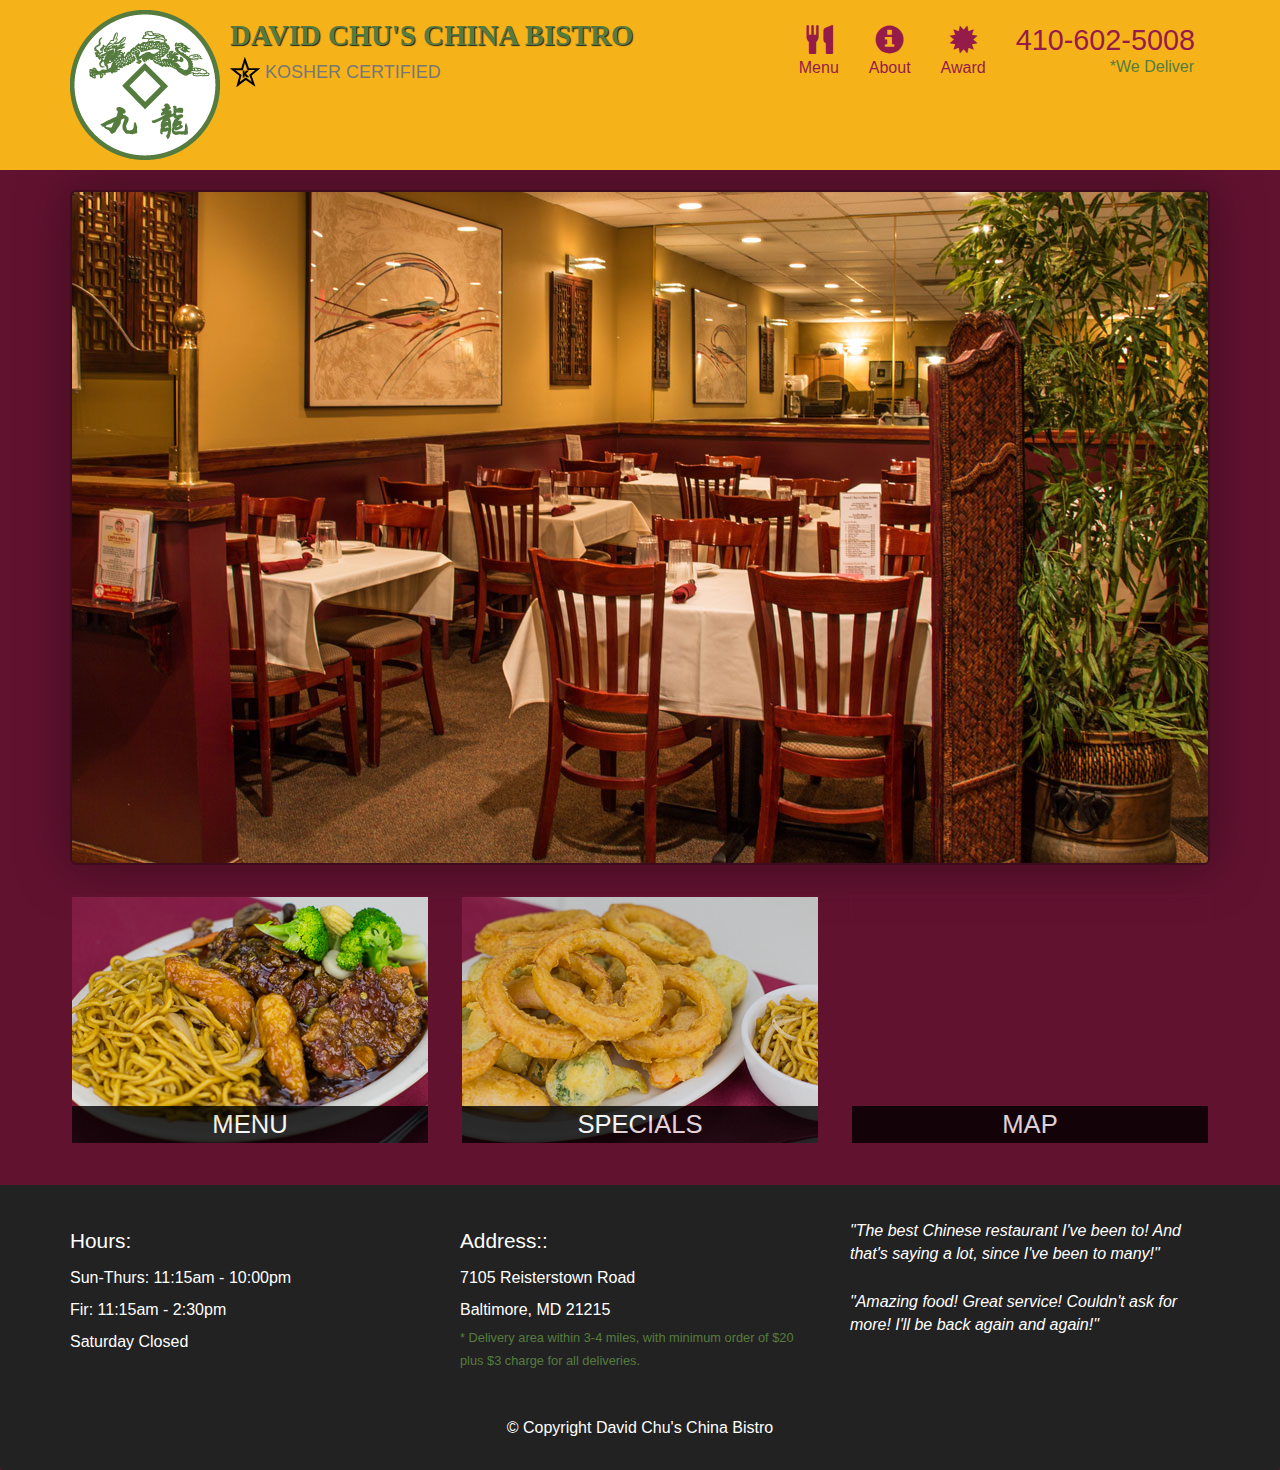
<file: index.html>
<!DOCTYPE html>
<html lang="en">

<head>
    <meta charset="UTF-8">
    <meta name="viewport" content="width=device-width, initial-scale=1.0">
    <title>David Chu's China Bistro</title>
    <link rel="stylesheet" href="css/bootstrap.min.css">
    <link rel="stylesheet" href="https://maxcdn.bootstrapcdn.com/bootstrap/3.4.0/css/bootstrap.min.css">
    <link rel="stylesheet" href="index.css">
</head>

<body>
    <header>
        <nav id="header-nav" class="navbar navbar-default">
            <div class="container">
                <div class="navbar-header">
                    <a href="index.html" class="pull-left visible-md visible-lg">
                        <div id="logo-img" alt="logo image"></div>
                    </a>

                    <div class="navbar-brand">
                        <a href="index.html">
                            <h1>David Chu's China Bistro</h1>
                        </a>
                        <p>
                            <img src="star-k-logo.png" alt="Kosher Certification">
                            <span>Kosher Certified</span>
                        </p>
                    </div>

                    <button type="button" class="navbar-toggle collapsed" data-toggle="collapse"
                        data-target="#collapsable-nav" aria-expanded="false">
                        <span class="sr-only">Toggle navigation</span>
                        <span class="icon-bar"></span>
                        <span class="icon-bar"></span>
                        <span class="icon-bar"></span>
                    </button>
                </div>

                <div id="collapsable-nav" class="collapse navbar-collapse">
                    <ul id="nav-list" class="nav navbar-nav navbar-right">
                        <li>
                            <a href="menu-categories.html">
                                <span class="glyphicon glyphicon-cutlery"></span> <br class="hidden-xs">Menu
                            </a>
                        </li>

                        <li>
                            <a href="#">
                                <span class="glyphicon glyphicon-info-sign"></span> <br class="hidden-xs">About
                            </a>
                        </li>

                        <li>
                            <a href="#">
                                <span class="glyphicon glyphicon-certificate"></span> <br class="hidden-xs">Award
                            </a>
                        </li>

                        <li id="phone" class="hidden-xs">
                            <a href="tel:410-602-5008">
                                <span>410-602-5008</span>
                            </a>
                            <div>*We Deliver</div>
                        </li>
                    </ul>
                </div>
            </div>
        </nav>
    </header>
    <div id="call-btn" class="visible-xs">
        <a class="btn" href="tel:410-602-5008">
            <span class="glyphicon glyphicon-earphone"></span>
            410-602-5008
        </a>
    </div>
    <div id="xs-deliver" class="text-center visible-xs">* We Deliver</div>

    <div id="main-content" class="container">
        <div class="jumbotron">
            <img src="images/jumbotron_768.jpg" alt="Picture of Resturant" class="img-responsive visible-xs">
        </div>

        <div id="home-tiles" class="row">
            <div class="col-md-4 col-sm-6 col-xs-12">
                <a href="menu-categories.html">
                    <div id="menu-tile"><span>Menu</span></div>
                </a>
            </div>

            <div class="col-md-4 col-sm-6 col-xs-12">
                <a href="single-category-tile.html">
                    <div id="special-tile"><span>Specials</span></div>
                </a>
            </div>

            <div class="col-md-4 col-sm-12 col-xs-12">
                <a href="https://goo.gl/maps/tZWhFAx5b8BLXVqx6" target="_blank">
                    <div id="map-tile">
                        <iframe
                            src="https://www.google.com/maps/embed?pb=!1m18!1m12!1m3!1d37685.36797235698!2d-76.73004323093416!3d39.37797027855334!2m3!1f0!2f0!3f0!3m2!1i1024!2i768!4f13.1!3m3!1m2!1s0x89c81a14e7817803%3A0xab20a0e99daa17ea!2sDavid%20Chu&#39;s%20China%20Bistro!5e0!3m2!1sen!2sin!4v1594484316420!5m2!1sen!2sin"
                            width="100%" height="250px" frameborder="0" style="border:0;" allowfullscreen=""
                            aria-hidden="false" tabindex="0"></iframe>
                        <span>Map</span>
                    </div>
                </a>
            </div>
        </div>
    </div>

    <footer class="panel-footer">
        <div class="container">
            <div class="row">
                <section id="hours" class="col-sm-4">
                    <span>Hours:</span><br>
                    Sun-Thurs: 11:15am - 10:00pm<br>
                    Fir: 11:15am - 2:30pm<br>
                    Saturday Closed
                    <hr class="visible-xs">
                </section>
                <section id="address" class="col-sm-4">
                    <span>Address::</span><br>
                    7105 Reisterstown Road<br>
                    Baltimore, MD 21215
                    <p>* Delivery area within 3-4 miles, with minimum order of $20 plus $3 charge for all deliveries.
                    </p>
                    <hr class="visible-xs">
                </section>
                <section id="testimonials" class="col-sm-4">
                    <p>"The best Chinese restaurant I've been to! And that's saying a lot, since I've been to many!"</p>
                    <p> "Amazing food! Great service! Couldn't ask for more! I'll be back again and again!"</p>
                    <hr class="visible-xs">
                </section>
            </div>
            <div class="text-center">&copy; Copyright David Chu's China Bistro</div>
        </div>
    </footer>
    <script src="JS1/jquery-2.1.4.min.js"></script>
    <script src="JS1/bootstrap.min.js"></script>
    

</body>

</html>
</file>
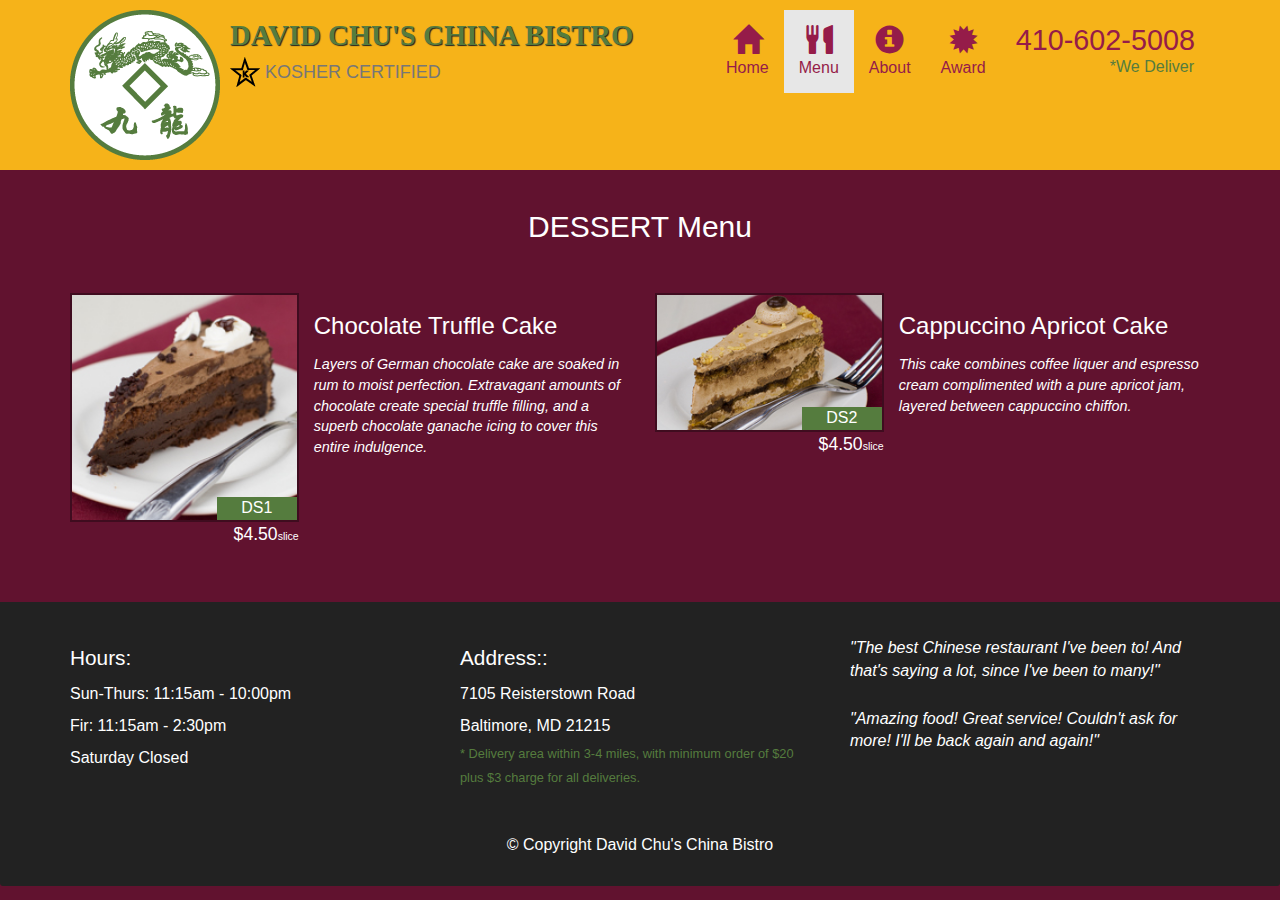
<file: dessert.html>
<!DOCTYPE html>
<html lang="en">

<head>
    <meta charset="UTF-8">
    <meta name="viewport" content="width=device-width, initial-scale=1.0">
    <title>David Chu's China Bistro</title>
    <link rel="stylesheet" href="css/bootstrap.min.css">
    <link rel="stylesheet" href="https://maxcdn.bootstrapcdn.com/bootstrap/3.4.0/css/bootstrap.min.css">
    <link rel="stylesheet" href="index.css">
</head>

<body>
    <header>
        <nav id="header-nav" class="navbar navbar-default">
            <div class="container">
                <div class="navbar-header">
                    <a href="index.html" class="pull-left visible-md visible-lg">
                        <div id="logo-img" alt="logo image"></div>
                    </a>

                    <div class="navbar-brand">
                        <a href="index.html">
                            <h1>David Chu's China Bistro</h1>
                        </a>
                        <p>
                            <img src="star-k-logo.png" alt="Kosher Certification">
                            <span>Kosher Certified</span>
                        </p>
                    </div>

                    <button type="button" class="navbar-toggle collapsed" data-toggle="collapse"
                        data-target="#collapsable-nav" aria-expanded="false">
                        <span class="sr-only">Toggle navigation</span>
                        <span class="icon-bar"></span>
                        <span class="icon-bar"></span>
                        <span class="icon-bar"></span>
                    </button>
                </div>

                <div id="collapsable-nav" class="collapse navbar-collapse">
                    <ul id="nav-list" class="nav navbar-nav navbar-right">
                        <li>
                            <a href="index.html">
                                <span class="glyphicon glyphicon-home"></span> <br class="hidden-xs">Home
                            </a>
                        </li>
                        <li class="active">
                            <a href="menu-categoties.html">
                                <span class="glyphicon glyphicon-cutlery"></span> <br class="hidden-xs">Menu
                            </a>
                        </li>

                        <li>
                            <a href="#">
                                <span class="glyphicon glyphicon-info-sign"></span> <br class="hidden-xs">About
                            </a>
                        </li>

                        <li>
                            <a href="#">
                                <span class="glyphicon glyphicon-certificate"></span> <br class="hidden-xs">Award
                            </a>
                        </li>

                        <li id="phone" class="hidden-xs">
                            <a href="tel:410-602-5008">
                                <span>410-602-5008</span>
                            </a>
                            <div>*We Deliver</div>
                        </li>
                    </ul>
                </div>
            </div>
        </nav>
    </header>
    <div id="call-btn" class="visible-xs">
        <a class="btn" href="tel:410-602-5008">
            <span class="glyphicon glyphicon-earphone"></span>
            410-602-5008
        </a>
    </div>
    <div id="xs-deliver" class="text-center visible-xs">* We Deliver</div>

    <div id="main-content" class="container">
        <h2 id="menu-categories-title" class="text-center">DESSERT Menu</h2>
        <div class="text-center"></div>

        <section class="row">
            <div class="menu-item-tile col-md-6">
                <div class="row">
                    <div class="col-sm-5">
                        <div class="menu-item-photo">
                            <div>DS1</div>
                            <img class="img-responsive" width="250" height="150" src="images/dessert/DS.jpg"alt="Item">
                        </div>
                        <div class="menu-item-price">$4.50<span>slice </span></div>
                    </div>

                    <div class="menu-item-descripition col-sm-7">
                        <h3 class="menu-item-tile">Chocolate Truffle Cake</h3>
                        <p class="menu-item-details">
                           Layers of German chocolate cake are soaked in rum to moist perfection. Extravagant amounts of chocolate create special truffle filling, and a superb chocolate ganache icing to cover this entire indulgence.
                           
                        </p>
                    </div>
                    <hr class="visible-xs">
                </div>
            </div>

            <div class="menu-item-tile col-md-6">
                <div class="row">
                    <div class="col-sm-5">
                        <div class="menu-item-photo">
                            <div>DS2</div>
                            <img class="img-responsive" width="250" height="150" src="images/dessert/DS2.jpg"
                                alt="Item">
                        </div>
                        <div class="menu-item-price">$4.50<span>slice</span></div>
                    </div>

                    <div class="menu-item-descripition col-sm-7">
                        <h3 class="menu-item-tile">Cappuccino Apricot Cake</h3>
                        <p class="menu-item-details">
                          This cake combines coffee liquer and espresso cream complimented with a pure apricot jam, layered between cappuccino chiffon.
                        </p>
                    </div>
                    <hr class="visible-xs">
                </div>
            </div>

             <div class="clearfix visible-md-block visible-lg-block"></div>

        </section>
    </div>
        

    <footer class="panel-footer">
        <div class="container">
            <div class="row">
                <section id="hours" class="col-sm-4">
                    <span>Hours:</span><br>
                    Sun-Thurs: 11:15am - 10:00pm<br>
                    Fir: 11:15am - 2:30pm<br>
                    Saturday Closed
                    <hr class="visible-xs">
                </section>
                <section id="address" class="col-sm-4">
                    <span>Address::</span><br>
                    7105 Reisterstown Road<br>
                    Baltimore, MD 21215
                    <p>* Delivery area within 3-4 miles, with minimum order of $20 plus $3 charge for all
                        deliveries.
                    </p>
                    <hr class="visible-xs">
                </section>
                <section id="testimonials" class="col-sm-4">
                    <p>"The best Chinese restaurant I've been to! And that's saying a lot, since I've been to many!"
                    </p>
                    <p> "Amazing food! Great service! Couldn't ask for more! I'll be back again and again!"</p>
                    <hr class="visible-xs">
                </section>
            </div>
            <div class="text-center">&copy; Copyright David Chu's China Bistro</div>
        </div>
    </footer>
    <script src="JS1/jquery-2.1.4.min.js"></script>
    <script src="JS1/bootstrap.min.js"></script>
    
</body>

</html>
</file>
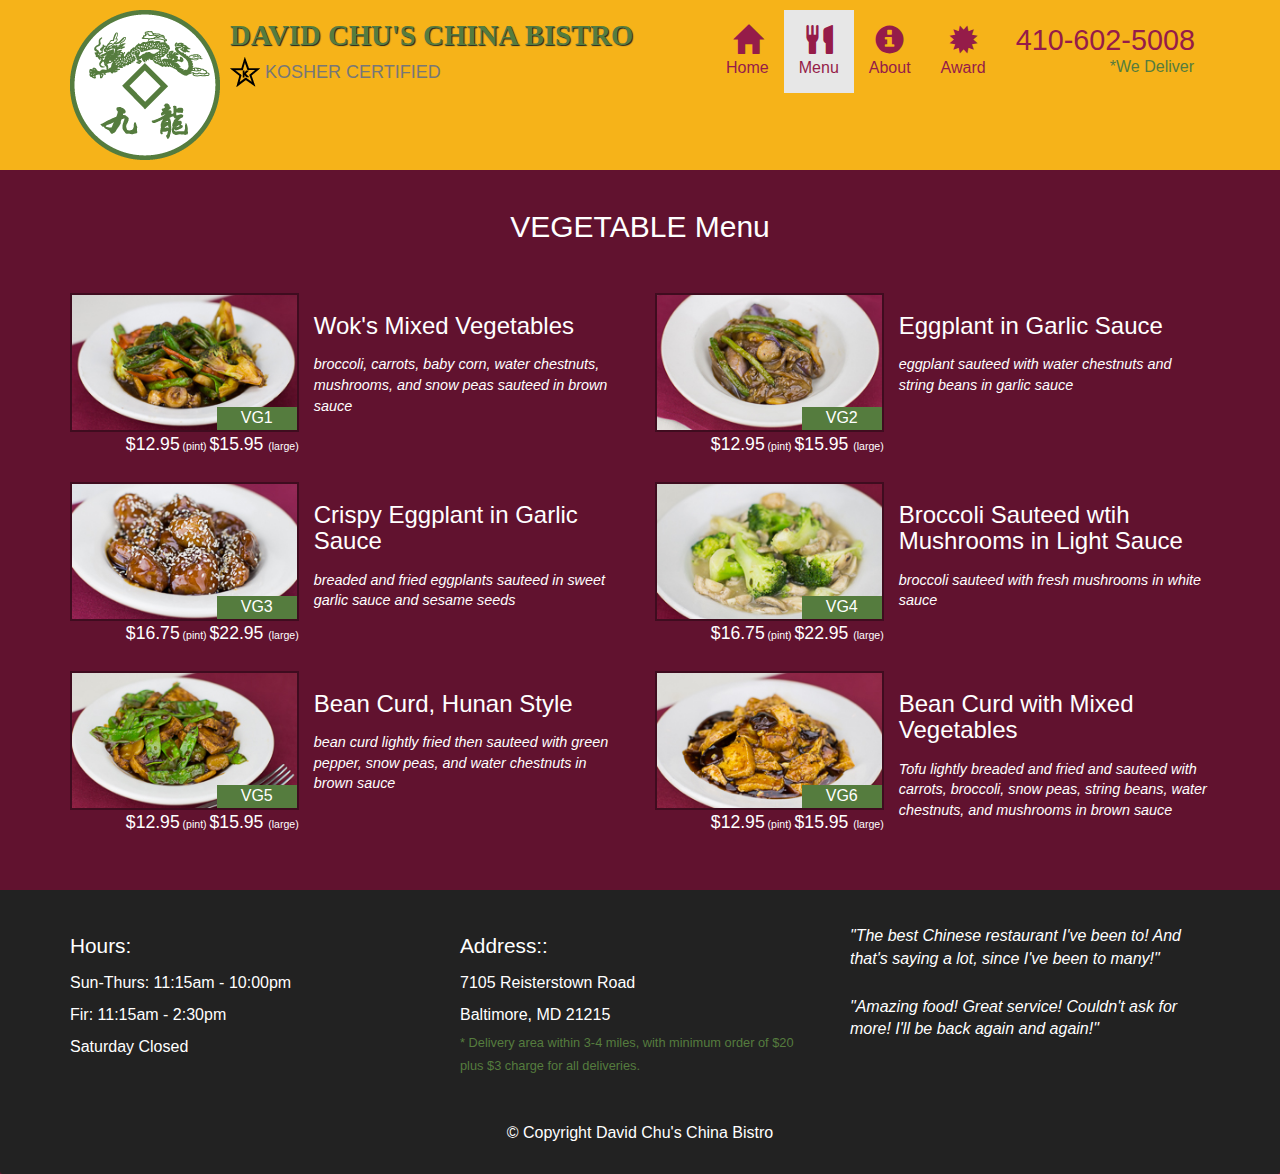
<file: fried.html>
<!DOCTYPE html>
<html lang="en">

<head>
    <meta charset="UTF-8">
    <meta name="viewport" content="width=device-width, initial-scale=1.0">
    <title>David Chu's China Bistro</title>
    <link rel="stylesheet" href="css/bootstrap.min.css">
    <link rel="stylesheet" href="https://maxcdn.bootstrapcdn.com/bootstrap/3.4.0/css/bootstrap.min.css">
    <link rel="stylesheet" href="index.css">
</head>

<body>
    <header>
        <nav id="header-nav" class="navbar navbar-default">
            <div class="container">
                <div class="navbar-header">
                    <a href="index.html" class="pull-left visible-md visible-lg">
                        <div id="logo-img" alt="logo image"></div>
                    </a>

                    <div class="navbar-brand">
                        <a href="index.html">
                            <h1>David Chu's China Bistro</h1>
                        </a>
                        <p>
                            <img src="star-k-logo.png" alt="Kosher Certification">
                            <span>Kosher Certified</span>
                        </p>
                    </div>

                    <button type="button" class="navbar-toggle collapsed" data-toggle="collapse"
                        data-target="#collapsable-nav" aria-expanded="false">
                        <span class="sr-only">Toggle navigation</span>
                        <span class="icon-bar"></span>
                        <span class="icon-bar"></span>
                        <span class="icon-bar"></span>
                    </button>
                </div>

                <div id="collapsable-nav" class="collapse navbar-collapse">
                    <ul id="nav-list" class="nav navbar-nav navbar-right">
                        <li>
                            <a href="index.html">
                                <span class="glyphicon glyphicon-home"></span> <br class="hidden-xs">Home
                            </a>
                        </li>
                        <li class="active">
                            <a href="menu-categoties.html">
                                <span class="glyphicon glyphicon-cutlery"></span> <br class="hidden-xs">Menu
                            </a>
                        </li>

                        <li>
                            <a href="#">
                                <span class="glyphicon glyphicon-info-sign"></span> <br class="hidden-xs">About
                            </a>
                        </li>

                        <li>
                            <a href="#">
                                <span class="glyphicon glyphicon-certificate"></span> <br class="hidden-xs">Award
                            </a>
                        </li>

                        <li id="phone" class="hidden-xs">
                            <a href="tel:410-602-5008">
                                <span>410-602-5008</span>
                            </a>
                            <div>*We Deliver</div>
                        </li>
                    </ul>
                </div>
            </div>
        </nav>
    </header>
    <div id="call-btn" class="visible-xs">
        <a class="btn" href="tel:410-602-5008">
            <span class="glyphicon glyphicon-earphone"></span>
            410-602-5008
        </a>
    </div>
    <div id="xs-deliver" class="text-center visible-xs">* We Deliver</div>

    <div id="main-content" class="container">
        <h2 id="menu-categories-title" class="text-center">VEGETABLE Menu</h2>
        <div class="text-center">
            
        </div>

        <section class="row">
            <div class="menu-item-tile col-md-6">
                <div class="row">
                    <div class="col-sm-5">
                        <div class="menu-item-photo">
                            <div>VG1</div>
                            <img class="img-responsive" width="250" height="150" src="images/vege/VG1.jpg"alt="Item">
                        </div>
                        <div class="menu-item-price">$12.95<span> (pint) </span>$15.95 <span>(large)</span></div>
                    </div>

                    <div class="menu-item-descripition col-sm-7">
                        <h3 class="menu-item-tile">Wok's Mixed Vegetables</h3>
                        <p class="menu-item-details">
                           broccoli, carrots, baby corn, water chestnuts, mushrooms, and snow peas sauteed in brown sauce
                           
                        </p>
                    </div>
                    <hr class="visible-xs">
                </div>
            </div>

            <div class="menu-item-tile col-md-6">
                <div class="row">
                    <div class="col-sm-5">
                        <div class="menu-item-photo">
                            <div>VG2</div>
                            <img class="img-responsive" width="250" height="150" src="images/vege/VG3.jpg"
                                alt="Item">
                        </div>
                        <div class="menu-item-price">$12.95<span> (pint) </span>$15.95 <span>(large)</span></div>
                    </div>

                    <div class="menu-item-descripition col-sm-7">
                        <h3 class="menu-item-tile">Eggplant in Garlic Sauce</h3>
                        <p class="menu-item-details">
                          eggplant sauteed with water chestnuts and string beans in garlic sauce
                        </p>
                    </div>
                    <hr class="visible-xs">
                </div>
            </div>

            <div class="clearfix visible-md-block visible-lg-block"></div>

            <div class="menu-item-tile col-md-6">
                <div class="row">
                    <div class="col-sm-5">
                        <div class="menu-item-photo">
                            <div>VG3</div>
                            <img class="img-responsive" width="250" height="150" src="images/vege/VG4.jpg"
                                alt="Item">
                        </div>
                        <div class="menu-item-price">$16.75<span> (pint) </span>$22.95 <span>(large)</span></div>
                    </div>

                    <div class="menu-item-descripition col-sm-7">
                        <h3 class="menu-item-tile">Crispy Eggplant in Garlic Sauce</h3>
                        <p class="menu-item-details">
                            breaded and fried eggplants sauteed in sweet garlic sauce and sesame seeds
                        </p>
                    </div>
                    <hr class="visible-xs">
                </div>
            </div>

            <div class="menu-item-tile col-md-6">
                <div class="row">
                    <div class="col-sm-5">
                        <div class="menu-item-photo">
                            <div>VG4</div>
                            <img class="img-responsive" width="250" height="150" src="images/vege/VG5.jpg"
                                alt="Item">
                        </div>
                        <div class="menu-item-price">$16.75<span> (pint) </span>$22.95 <span>(large)</span></div>
                    </div>

                    <div class="menu-item-descripition col-sm-7">
                        <h3 class="menu-item-tile">Broccoli Sauteed wtih Mushrooms in Light Sauce</h3>
                        <p class="menu-item-details">
                            broccoli sauteed with fresh mushrooms in white sauce
                        </p>
                    </div>
                    <hr class="visible-xs">
                </div>
            </div>

            <div class="clearfix visible-md-block visible-lg-block"></div>

            <div class="menu-item-tile col-md-6">
                <div class="row">
                    <div class="col-sm-5">
                        <div class="menu-item-photo">
                            <div>VG5</div>
                            <img class="img-responsive" width="250" height="150" src="images/vege/VG9.jpg" alt="Item">
                        </div>
                        <div class="menu-item-price">$12.95<span> (pint) </span>$15.95 <span>(large)</span></div>
                    </div>

                    <div class="menu-item-descripition col-sm-7">
                        <h3 class="menu-item-tile">Bean Curd, Hunan Style</h3>
                        <p class="menu-item-details">
                             bean curd lightly fried then sauteed with green pepper, snow peas, and water chestnuts in brown sauce
                        </p>
                    </div>
                    <hr class="visible-xs">
                </div>
            </div>

            <div class="menu-item-tile col-md-6">
                <div class="row">
                    <div class="col-sm-5">
                        <div class="menu-item-photo">
                            <div>VG6</div>
                            <img class="img-responsive" width="250" height="150" src="images/vege/VG10.jpg" alt="Item">
                        </div>
                        <div class="menu-item-price">$12.95<span> (pint) </span>$15.95 <span>(large)</span></div>
                    </div>

                    <div class="menu-item-descripition col-sm-7">
                        <h3 class="menu-item-tile">Bean Curd with Mixed Vegetables</h3>
                        <p class="menu-item-details">
                          Tofu lightly breaded and fried and sauteed with carrots, broccoli, snow peas, string beans, water chestnuts, and mushrooms in brown sauce  
                        </p>
                    </div>
                    <hr class="visible-xs">
                </div>
            </div>

            <div class="clearfix visible-md-block visible-lg-block"></div>

        </section>
    </div>

    <footer class="panel-footer">
        <div class="container">
            <div class="row">
                <section id="hours" class="col-sm-4">
                    <span>Hours:</span><br>
                    Sun-Thurs: 11:15am - 10:00pm<br>
                    Fir: 11:15am - 2:30pm<br>
                    Saturday Closed
                    <hr class="visible-xs">
                </section>
                <section id="address" class="col-sm-4">
                    <span>Address::</span><br>
                    7105 Reisterstown Road<br>
                    Baltimore, MD 21215
                    <p>* Delivery area within 3-4 miles, with minimum order of $20 plus $3 charge for all
                        deliveries.
                    </p>
                    <hr class="visible-xs">
                </section>
                <section id="testimonials" class="col-sm-4">
                    <p>"The best Chinese restaurant I've been to! And that's saying a lot, since I've been to many!"
                    </p>
                    <p> "Amazing food! Great service! Couldn't ask for more! I'll be back again and again!"</p>
                    <hr class="visible-xs">
                </section>
            </div>
            <div class="text-center">&copy; Copyright David Chu's China Bistro</div>
        </div>
    </footer>
    <script src="JS1/jquery-2.1.4.min.js"></script>
    <script src="JS1/bootstrap.min.js"></script>
    
</body>

</html>
</file>
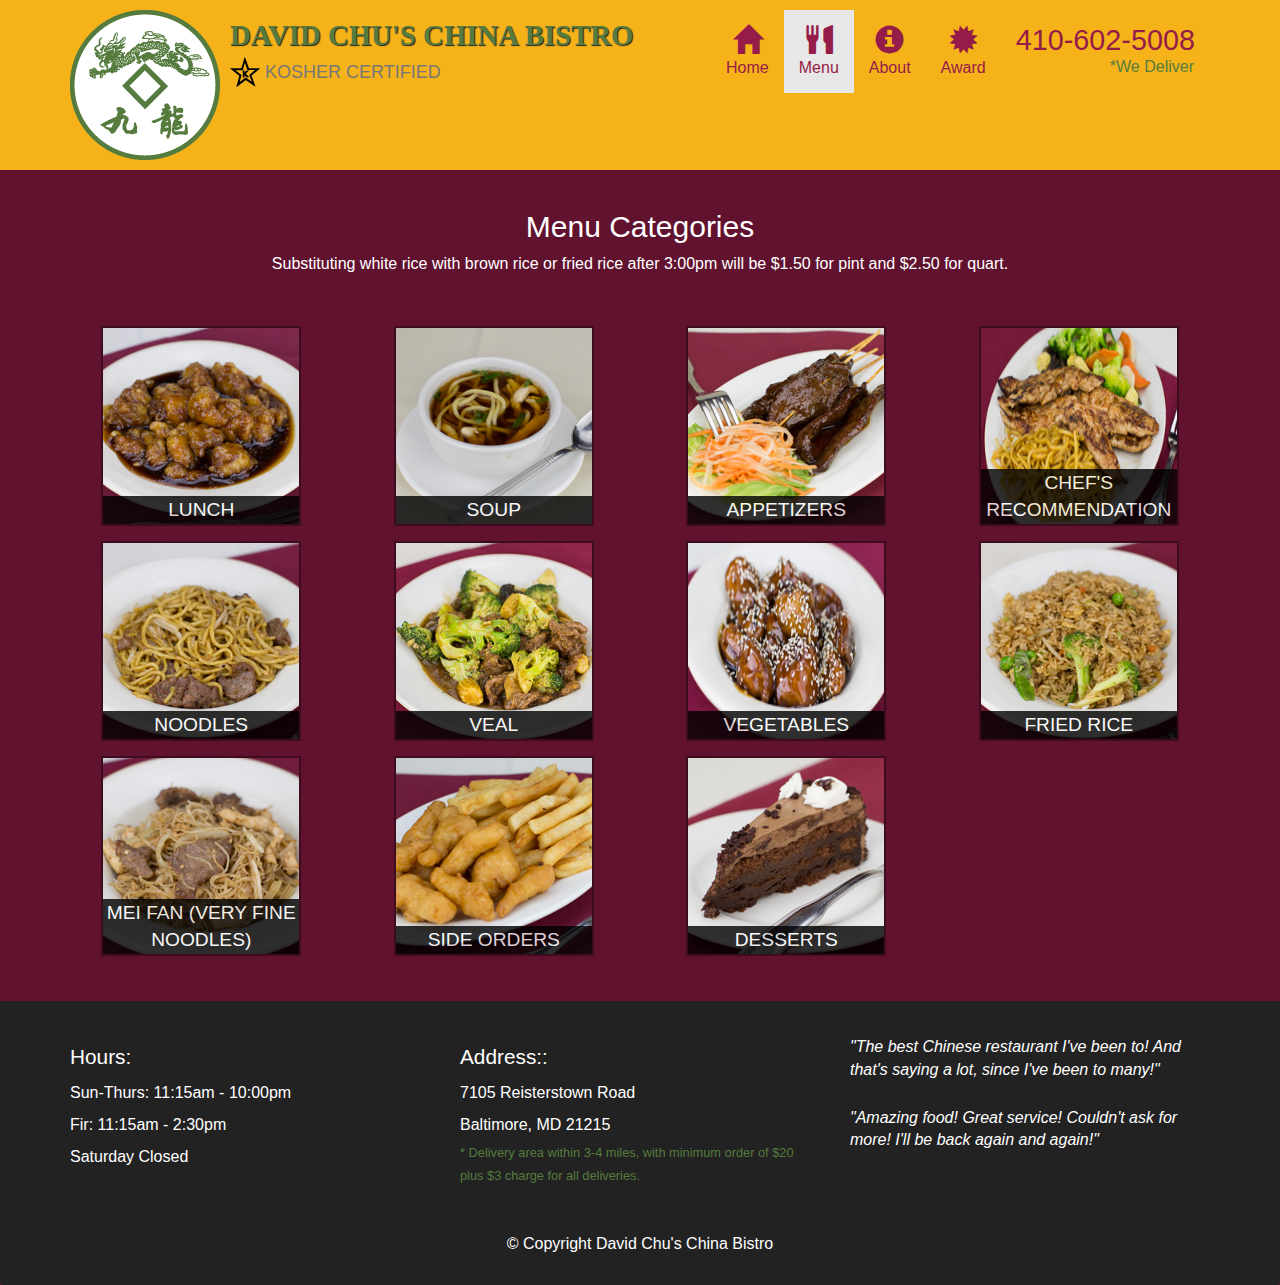
<file: menu-categories.html>
<!DOCTYPE html>
<html lang="en">

<head>
    <meta charset="UTF-8">
    <meta name="viewport" content="width=device-width, initial-scale=1.0">
    <title>David Chu's China Bistro</title>
    <link rel="stylesheet" href="css/bootstrap.min.css">
    <link rel="stylesheet" href="https://maxcdn.bootstrapcdn.com/bootstrap/3.4.0/css/bootstrap.min.css">
    <link rel="stylesheet" href="index.css">
</head>

<body>
    <header>
        <nav id="header-nav" class="navbar navbar-default">
            <div class="container">
                <div class="navbar-header">
                    <a href="index.html" class="pull-left visible-md visible-lg">
                        <div id="logo-img" alt="logo image"></div>
                    </a>

                    <div class="navbar-brand">
                        <a href="index.html">
                            <h1>David Chu's China Bistro</h1>
                        </a>
                        <p>
                            <img src="star-k-logo.png" alt="Kosher Certification">
                            <span>Kosher Certified</span>
                        </p>
                    </div>

                    <button type="button" class="navbar-toggle collapsed" data-toggle="collapse"
                        data-target="#collapsable-nav" aria-expanded="false">
                        <span class="sr-only">Toggle navigation</span>
                        <span class="icon-bar"></span>
                        <span class="icon-bar"></span>
                        <span class="icon-bar"></span>
                    </button>
                </div>

                <div id="collapsable-nav" class="collapse navbar-collapse">
                    <ul id="nav-list" class="nav navbar-nav navbar-right">
                        <li>
                            <a href="index.html">
                                <span class="glyphicon glyphicon-home"></span> <br class="hidden-xs">Home
                            </a>
                        </li>
                        <li class="active">
                            <a href="menu-categoties.html">
                                <span class="glyphicon glyphicon-cutlery"></span> <br class="hidden-xs">Menu
                            </a>
                        </li>

                        <li>
                            <a href="#">
                                <span class="glyphicon glyphicon-info-sign"></span> <br class="hidden-xs">About
                            </a>
                        </li>

                        <li>
                            <a href="#">
                                <span class="glyphicon glyphicon-certificate"></span> <br class="hidden-xs">Award
                            </a>
                        </li>

                        <li id="phone" class="hidden-xs">
                            <a href="tel:410-602-5008">
                                <span>410-602-5008</span>
                            </a>
                            <div>*We Deliver</div>
                        </li>
                    </ul>
                </div>
            </div>
        </nav>
    </header>
    <div id="call-btn" class="visible-xs">
        <a class="btn" href="tel:410-602-5008">
            <span class="glyphicon glyphicon-earphone"></span>
            410-602-5008
        </a>
    </div>
    <div id="xs-deliver" class="text-center visible-xs">* We Deliver</div>


    <div id="main-content" class="container">
        <h2 id="menu-categories-title" class="text-center">Menu Categories</h2>
        <div class="text-center">
            Substituting white rice with brown rice or fried rice after
            3:00pm will be $1.50 for pint and $2.50 for quart.
        </div>
        <section class="row">
            <div class="col-md-3 col-sm-4 col-xs-6 col-xxs-12">
                <a href="single-category-tile.html">
                    <div class="category-tile">
                        <img width="200" height="200" src="images/C/C.jpg" alt="Lunch">
                        <span>LUNCH</span>
                    </div>
                </a>
            </div>
            <div class="col-md-3 col-sm-4 col-xs-6 col-xxs-12">
                <a href="soup.html">
                    <div class="category-tile">
                        <img width="200" height="200" src="images/A/A.jpg" alt="Lunch">
                        <span>SOUP</span>
                    </div>
                </a>
            </div>
            <div class="col-md-3 col-sm-4 col-xs-6 col-xxs-12">
                <a href="app.html">
                    <div class="category-tile">
                        <img width="200" height="200" src="images/C/B.jpg" alt="Lunch">
                        <span>APPETIZERS</span>
                    </div>
                </a>
            </div>
            <div class="col-md-3 col-sm-4 col-xs-6 col-xxs-12">
                <a href="chef.html">
                    <div class="category-tile">
                        <img width="200" height="200" src="images/chef's rec/SP2.jpg" alt="Lunch">
                        <span>CHEF'S RECOMMENDATION</span>
                    </div>
                </a>
            </div>
            <div class="col-md-3 col-sm-4 col-xs-6 col-xxs-12">
                <a href="noodles.html">
                    <div class="category-tile">
                        <img width="200" height="200" src="images/noodles/NL.jpg" alt="Lunch">
                        <span>NOODLES</span>
                    </div>
                </a>
            </div>
            <div class="col-md-3 col-sm-4 col-xs-6 col-xxs-12">
                <a href="veal.html">
                    <div class="category-tile">
                        <img width="200" height="200" src="images/veal/V.jpg" alt="Lunch">
                        <span>VEAL</span>
                    </div>
                </a>
            </div>
            <div class="col-md-3 col-sm-4 col-xs-6 col-xxs-12">
                <a href="vege.html">
                    <div class="category-tile">
                        <img width="200" height="200" src="images/vege/VG4.jpg" alt="Lunch">
                        <span>VEGETABLES</span>
                    </div>
                </a>
            </div>
            <div class="col-md-3 col-sm-4 col-xs-6 col-xxs-12">
                <a href="single-category-tile">
                    <div class="category-tile">
                        <img width="200" height="200" src="images/C/FR.jpg" alt="Lunch">
                        <span>FRIED RICE</span>
                    </div>
                </a>
            </div>
            <div class="col-md-3 col-sm-4 col-xs-6 col-xxs-12">
                <a href="single-category-tile">
                    <div class="category-tile">
                        <img width="200" height="200" src="images/C/NF.jpg" alt="Lunch">
                        <span>MEI FAN (Very Fine Noodles) </span>
                    </div>
                </a>
            </div>
            <div class="col-md-3 col-sm-4 col-xs-6 col-xxs-12">
                <a href="side orders.html">
                    <div class="category-tile">
                        <img width="200" height="200" src="images/side orders/SO.jpg" alt="Lunch">
                        <span>SIDE ORDERS</span>
                    </div>
                </a>
            </div>
            <div class="col-md-3 col-sm-4 col-xs-6 col-xxs-12">
                <a href="dessert.html">
                    <div class="category-tile">
                        <img width="200" height="200" src="images/dessert/DS.jpg" alt="Lunch">
                        <span>DESSERTS</span>
                    </div>
                </a>
            </div>
        </section>
    </div>


    <footer class="panel-footer">
        <div class="container">
            <div class="row">
                <section id="hours" class="col-sm-4">
                    <span>Hours:</span><br>
                    Sun-Thurs: 11:15am - 10:00pm<br>
                    Fir: 11:15am - 2:30pm<br>
                    Saturday Closed
                    <hr class="visible-xs">
                </section>
                <section id="address" class="col-sm-4">
                    <span>Address::</span><br>
                    7105 Reisterstown Road<br>
                    Baltimore, MD 21215
                    <p>* Delivery area within 3-4 miles, with minimum order of $20 plus $3 charge for all deliveries.
                    </p>
                    <hr class="visible-xs">
                </section>
                <section id="testimonials" class="col-sm-4">
                    <p>"The best Chinese restaurant I've been to! And that's saying a lot, since I've been to many!"</p>
                    <p> "Amazing food! Great service! Couldn't ask for more! I'll be back again and again!"</p>
                    <hr class="visible-xs">
                </section>
            </div>
            <div class="text-center">&copy; Copyright David Chu's China Bistro</div>
        </div>
    </footer>
    <script src="JS1/jquery-2.1.4.min.js"></script>
    <script src="JS1/bootstrap.min.js"></script>
    
</body>
</html>
</file>
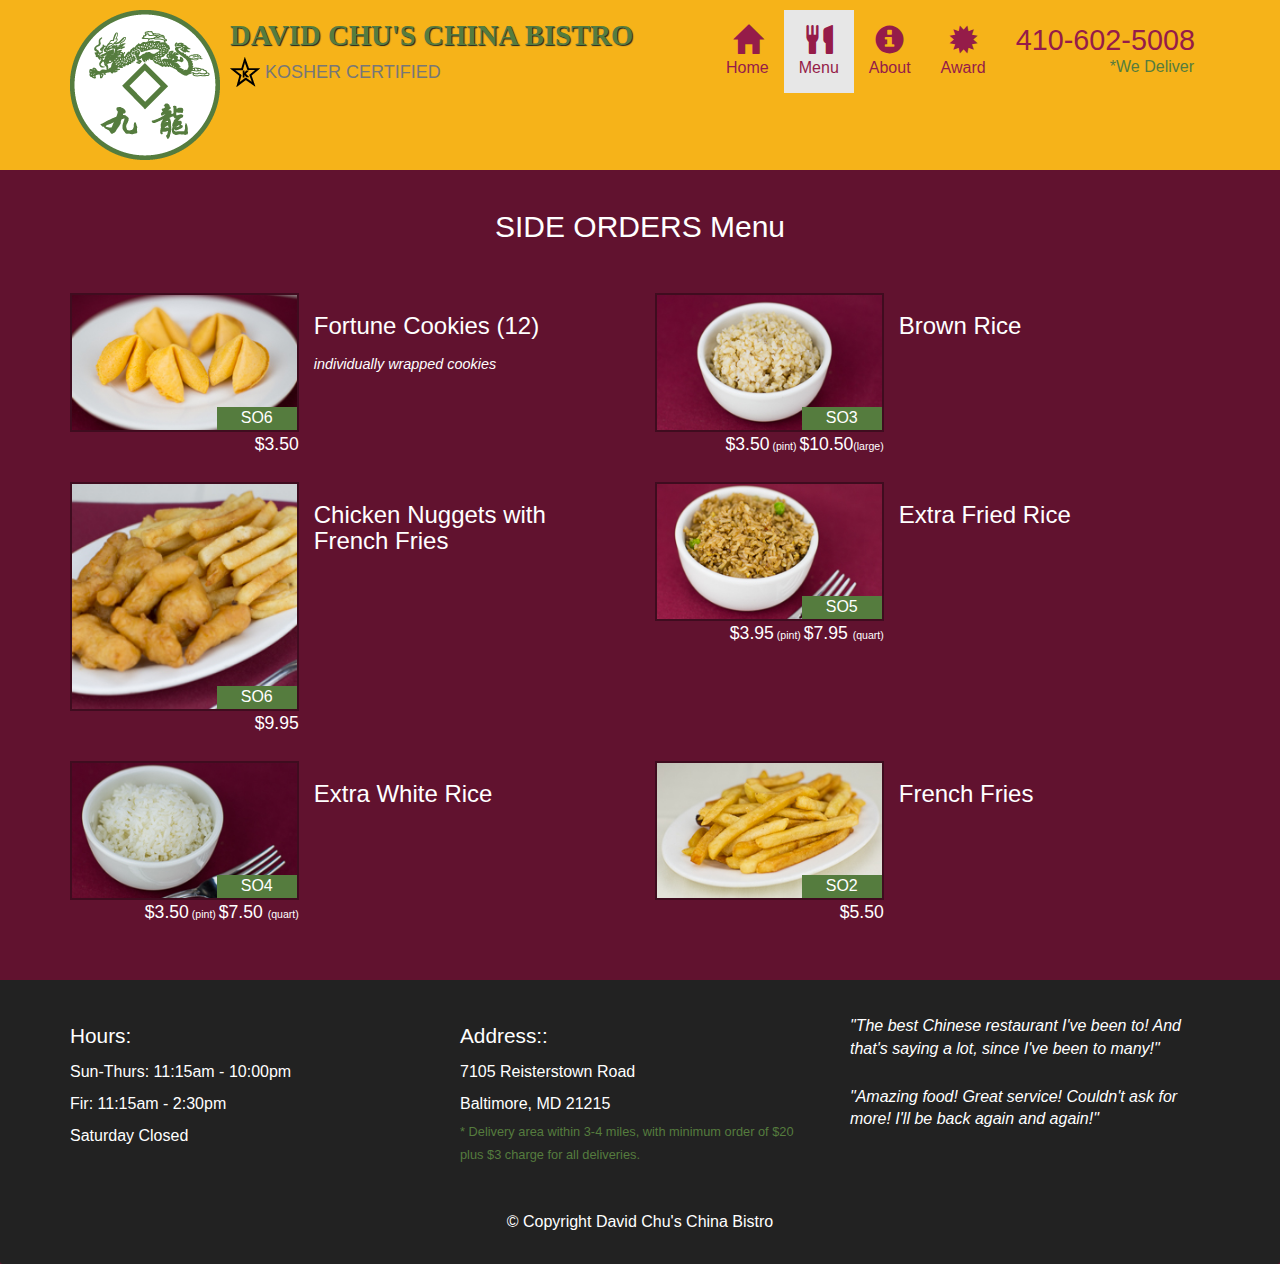
<file: side orders.html>
<!DOCTYPE html>
<html lang="en">

<head>
    <meta charset="UTF-8">
    <meta name="viewport" content="width=device-width, initial-scale=1.0">
    <title>David Chu's China Bistro</title>
    <link rel="stylesheet" href="css/bootstrap.min.css">
    <link rel="stylesheet" href="https://maxcdn.bootstrapcdn.com/bootstrap/3.4.0/css/bootstrap.min.css">
    <link rel="stylesheet" href="index.css">
</head>

<body>
    <header>
        <nav id="header-nav" class="navbar navbar-default">
            <div class="container">
                <div class="navbar-header">
                    <a href="index.html" class="pull-left visible-md visible-lg">
                        <div id="logo-img" alt="logo image"></div>
                    </a>

                    <div class="navbar-brand">
                        <a href="index.html">
                            <h1>David Chu's China Bistro</h1>
                        </a>
                        <p>
                            <img src="star-k-logo.png" alt="Kosher Certification">
                            <span>Kosher Certified</span>
                        </p>
                    </div>

                    <button type="button" class="navbar-toggle collapsed" data-toggle="collapse"
                        data-target="#collapsable-nav" aria-expanded="false">
                        <span class="sr-only">Toggle navigation</span>
                        <span class="icon-bar"></span>
                        <span class="icon-bar"></span>
                        <span class="icon-bar"></span>
                    </button>
                </div>

                <div id="collapsable-nav" class="collapse navbar-collapse">
                    <ul id="nav-list" class="nav navbar-nav navbar-right">
                        <li>
                            <a href="index.html">
                                <span class="glyphicon glyphicon-home"></span> <br class="hidden-xs">Home
                            </a>
                        </li>
                        <li class="active">
                            <a href="menu-categoties.html">
                                <span class="glyphicon glyphicon-cutlery"></span> <br class="hidden-xs">Menu
                            </a>
                        </li>

                        <li>
                            <a href="#">
                                <span class="glyphicon glyphicon-info-sign"></span> <br class="hidden-xs">About
                            </a>
                        </li>

                        <li>
                            <a href="#">
                                <span class="glyphicon glyphicon-certificate"></span> <br class="hidden-xs">Award
                            </a>
                        </li>

                        <li id="phone" class="hidden-xs">
                            <a href="tel:410-602-5008">
                                <span>410-602-5008</span>
                            </a>
                            <div>*We Deliver</div>
                        </li>
                    </ul>
                </div>
            </div>
        </nav>
    </header>
    <div id="call-btn" class="visible-xs">
        <a class="btn" href="tel:410-602-5008">
            <span class="glyphicon glyphicon-earphone"></span>
            410-602-5008
        </a>
    </div>
    <div id="xs-deliver" class="text-center visible-xs">* We Deliver</div>

    <div id="main-content" class="container">
        <h2 id="menu-categories-title" class="text-center">SIDE ORDERS Menu</h2>
        <div class="text-center">
            
        </div>

        <section class="row">
            <div class="menu-item-tile col-md-6">
                <div class="row">
                    <div class="col-sm-5">
                        <div class="menu-item-photo">
                            <div>SO6</div>
                            <img class="img-responsive" width="250" height="150" src="images/side orders/SO6.jpg"alt="Item">
                        </div>
                        <div class="menu-item-price">$3.50</span></div>
                    </div>

                    <div class="menu-item-descripition col-sm-7">
                        <h3 class="menu-item-tile">Fortune Cookies (12)</h3>
                        <p class="menu-item-details">
                           individually wrapped cookies
                           
                        </p>
                    </div>
                    <hr class="visible-xs">
                </div>
            </div>

            <div class="menu-item-tile col-md-6">
                <div class="row">
                    <div class="col-sm-5">
                        <div class="menu-item-photo">
                            <div>SO3</div>
                            <img class="img-responsive" width="250" height="150" src="images/side orders/SO3.jpg"alt="Item">
                        </div>
                        <div class="menu-item-price">$3.50<span> (pint) </span>$10.50<span>(large)</span></div>
                    </div>

                    <div class="menu-item-descripition col-sm-7">
                        <h3 class="menu-item-tile">Brown Rice</h3>
                        <p class="menu-item-details">
                          </p>
                    </div>
                    <hr class="visible-xs">
                </div>
            </div>

            <div class="clearfix visible-md-block visible-lg-block"></div>

            <div class="menu-item-tile col-md-6">
                <div class="row">
                    <div class="col-sm-5">
                        <div class="menu-item-photo">
                            <div>SO6</div>
                            <img class="img-responsive" width="250" height="150" src="images/side orders/SO.jpg" alt="Item">
                        </div>
                        <div class="menu-item-price">$9.95</div>
                    </div>

                    <div class="menu-item-descripition col-sm-7">
                        <h3 class="menu-item-tile">Chicken Nuggets with French Fries</h3>
                        <p class="menu-item-details">
                            
                        </p>
                    </div>
                    <hr class="visible-xs">
                </div>
            </div>

            <div class="menu-item-tile col-md-6">
                <div class="row">
                    <div class="col-sm-5">
                        <div class="menu-item-photo">
                            <div>SO5</div>
                            <img class="img-responsive" width="250" height="150" src="images/side orders/SO5.jpg" alt="Item">
                        </div>
                        <div class="menu-item-price">$3.95<span> (pint) </span>$7.95 <span>(quart)</span></div>
                    </div>

                    <div class="menu-item-descripition col-sm-7">
                        <h3 class="menu-item-tile">Extra Fried Rice</h3>
                        <p class="menu-item-details">
                            
                        </p>
                    </div>
                    <hr class="visible-xs">
                </div>
            </div>

            <div class="clearfix visible-md-block visible-lg-block"></div>

            <div class="menu-item-tile col-md-6">
                <div class="row">
                    <div class="col-sm-5">
                        <div class="menu-item-photo">
                            <div>SO4</div>
                            <img class="img-responsive" width="250" height="150" src="images/side orders/SO4.jpg" alt="Item">
                        </div>
                        <div class="menu-item-price">$3.50<span> (pint) </span>$7.50 <span>(quart)</span></div>
                    </div>

                    <div class="menu-item-descripition col-sm-7">
                        <h3 class="menu-item-tile">Extra White Rice</h3>
                        <p class="menu-item-details">
                        </p>
                    </div>
                    <hr class="visible-xs">
                </div>
            </div>

            <div class="menu-item-tile col-md-6">
                <div class="row">
                    <div class="col-sm-5">
                        <div class="menu-item-photo">
                            <div>SO2</div>
                            <img class="img-responsive" width="250" height="150" src="images/side orders/SO2.jpg" alt="Item">
                        </div>
                             <div class="menu-item-price">$5.50</div>
                        </div> 
                    <div class="menu-item-descripition col-sm-7">
                        <h3 class="menu-item-tile">French Fries</h3>
                        <p class="menu-item-details"></p>
                    </div>
                    <hr class="visible-xs">
                </div>
            </div>

            <div class="clearfix visible-md-block visible-lg-block"></div>

        </section>
    </div>

    <footer class="panel-footer">
        <div class="container">
            <div class="row">
                <section id="hours" class="col-sm-4">
                    <span>Hours:</span><br>
                    Sun-Thurs: 11:15am - 10:00pm<br>
                    Fir: 11:15am - 2:30pm<br>
                    Saturday Closed
                    <hr class="visible-xs">
                </section>
                <section id="address" class="col-sm-4">
                    <span>Address::</span><br>
                    7105 Reisterstown Road<br>
                    Baltimore, MD 21215
                    <p>* Delivery area within 3-4 miles, with minimum order of $20 plus $3 charge for all
                        deliveries.
                    </p>
                    <hr class="visible-xs">
                </section>
                <section id="testimonials" class="col-sm-4">
                    <p>"The best Chinese restaurant I've been to! And that's saying a lot, since I've been to many!"
                    </p>
                    <p> "Amazing food! Great service! Couldn't ask for more! I'll be back again and again!"</p>
                    <hr class="visible-xs">
                </section>
            </div>
            <div class="text-center">&copy; Copyright David Chu's China Bistro</div>
        </div>
    </footer>
    <script src="JS1/jquery-2.1.4.min.js"></script>
    <script src="JS1/bootstrap.min.js"></script>
    
</body>

</html>
</file>
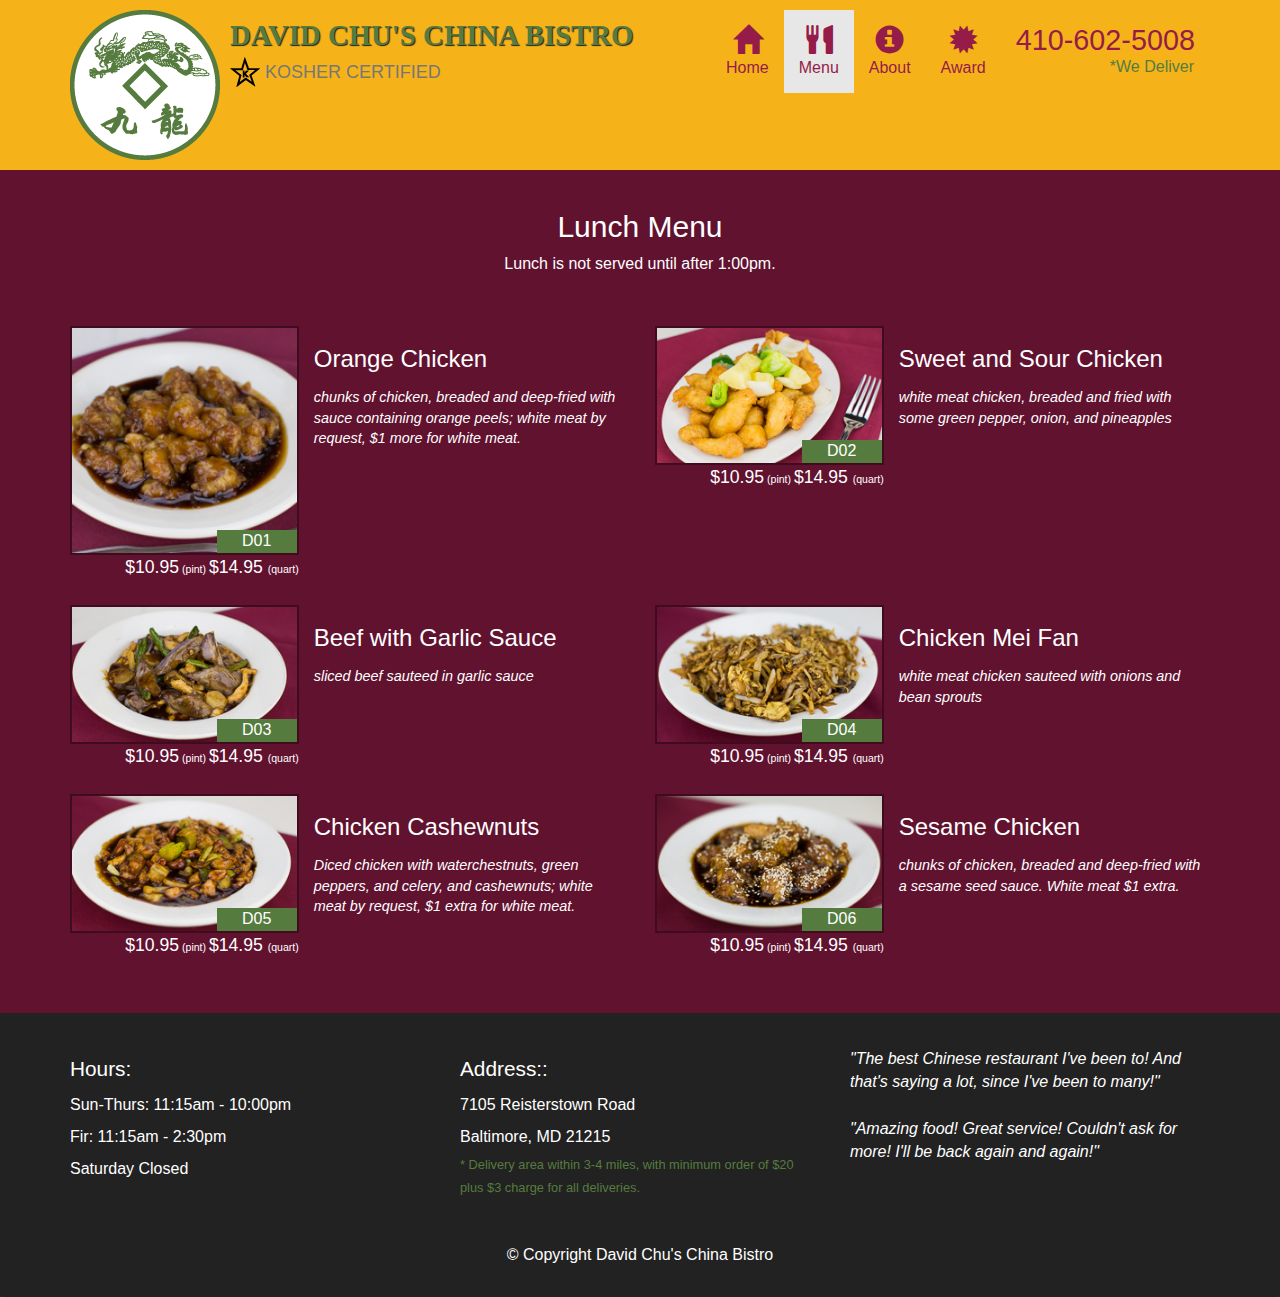
<file: single-category-tile.html>
<!DOCTYPE html>
<html lang="en">

<head>
    <meta charset="UTF-8">
    <meta name="viewport" content="width=device-width, initial-scale=1.0">
    <title>David Chu's China Bistro</title>
    <link rel="stylesheet" href="css/bootstrap.min.css">
  <link rel="stylesheet" href="https://maxcdn.bootstrapcdn.com/bootstrap/3.4.0/css/bootstrap.min.css">
    <link rel="stylesheet" href="index.css">
</head>

<body>
    <header>
        <nav id="header-nav" class="navbar navbar-default">
            <div class="container">
                <div class="navbar-header">
                    <a href="index.html" class="pull-left visible-md visible-lg">
                        <div id="logo-img" alt="logo image"></div>
                    </a>

                    <div class="navbar-brand">
                        <a href="index.html">
                            <h1>David Chu's China Bistro</h1>
                        </a>
                        <p>
                            <img src="star-k-logo.png" alt="Kosher Certification">
                            <span>Kosher Certified</span>
                        </p>
                    </div>

                    <button type="button" class="navbar-toggle collapsed" data-toggle="collapse"
                        data-target="#collapsable-nav" aria-expanded="false">
                        <span class="sr-only">Toggle navigation</span>
                        <span class="icon-bar"></span>
                        <span class="icon-bar"></span>
                        <span class="icon-bar"></span>
                    </button>
                </div>

                <div id="collapsable-nav" class="collapse navbar-collapse">
                    <ul id="nav-list" class="nav navbar-nav navbar-right">
                        <li>
                            <a href="index.html">
                                <span class="glyphicon glyphicon-home"></span> <br class="hidden-xs">Home
                            </a>
                        </li>
                        <li class="active">
                            <a href="menu-categoties.html">
                                <span class="glyphicon glyphicon-cutlery"></span> <br class="hidden-xs">Menu
                            </a>
                        </li>

                        <li>
                            <a href="#">
                                <span class="glyphicon glyphicon-info-sign"></span> <br class="hidden-xs">About
                            </a>
                        </li>

                        <li>
                            <a href="#">
                                <span class="glyphicon glyphicon-certificate"></span> <br class="hidden-xs">Award
                            </a>
                        </li>

                        <li id="phone" class="hidden-xs">
                            <a href="tel:410-602-5008">
                                <span>410-602-5008</span>
                            </a>
                            <div>*We Deliver</div>
                        </li>
                    </ul>
                </div>
            </div>
        </nav>
    </header>
    <div id="call-btn" class="visible-xs">
        <a class="btn" href="tel:410-602-5008">
            <span class="glyphicon glyphicon-earphone"></span>
            410-602-5008
        </a>
    </div>
    <div id="xs-deliver" class="text-center visible-xs">* We Deliver</div>

    <div id="main-content" class="container">
        <h2 id="menu-categories-title" class="text-center">Lunch Menu</h2>
        <div class="text-center">
            Lunch is not served until after 1:00pm.
        </div>

        <section class="row">
            <div class="menu-item-tile col-md-6">
                <div class="row">
                    <div class="col-sm-5">
                        <div class="menu-item-photo">
                            <div>D01</div>
                            <img class="img-responsive" width="250" height="150" src="images/C/C.jpg"alt="Item">
                        </div>
                        <div class="menu-item-price">$10.95<span> (pint) </span>$14.95 <span>(quart)</span></div>
                    </div>

                    <div class="menu-item-descripition col-sm-7">
                        <h3 class="menu-item-tile">Orange Chicken</h3>
                        <p class="menu-item-details">
                           chunks of chicken, breaded and deep-fried with sauce containing orange peels; white meat by request, $1 more for white meat.
                           
                        </p>
                    </div>
                    <hr class="visible-xs">
                </div>
            </div>

            <div class="menu-item-tile col-md-6">
                <div class="row">
                    <div class="col-sm-5">
                        <div class="menu-item-photo">
                            <div>D02</div>
                            <img class="img-responsive" width="250" height="150" src="images/C/C15.jpg"
                                alt="Item">
                        </div>
                        <div class="menu-item-price">$10.95<span> (pint) </span>$14.95 <span>(quart)</span></div>
                    </div>

                    <div class="menu-item-descripition col-sm-7">
                        <h3 class="menu-item-tile">Sweet and Sour Chicken</h3>
                        <p class="menu-item-details">
                          white meat chicken, breaded and fried with some green pepper, onion, and pineapples
                        </p>
                    </div>
                    <hr class="visible-xs">
                </div>
            </div>

            <div class="clearfix visible-md-block visible-lg-block"></div>

            <div class="menu-item-tile col-md-6">
                <div class="row">
                    <div class="col-sm-5">
                        <div class="menu-item-photo">
                            <div>D03</div>
                            <img class="img-responsive" width="250" height="150" src="images/C/C4.jpg"
                                alt="Item">
                        </div>
                        <div class="menu-item-price">$10.95<span> (pint) </span>$14.95 <span>(quart)</span></div>
                    </div>

                    <div class="menu-item-descripition col-sm-7">
                        <h3 class="menu-item-tile">Beef with Garlic Sauce</h3>
                        <p class="menu-item-details">
                            sliced beef sauteed in garlic sauce
                        </p>
                    </div>
                    <hr class="visible-xs">
                </div>
            </div>

            <div class="menu-item-tile col-md-6">
                <div class="row">
                    <div class="col-sm-5">
                        <div class="menu-item-photo">
                            <div>D04</div>
                            <img class="img-responsive" width="250" height="150" src="images/C/C13.jpg"
                                alt="Item">
                        </div>
                        <div class="menu-item-price">$10.95<span> (pint) </span>$14.95 <span>(quart)</span></div>
                    </div>

                    <div class="menu-item-descripition col-sm-7">
                        <h3 class="menu-item-tile">Chicken Mei Fan</h3>
                        <p class="menu-item-details">
                            white meat chicken sauteed with onions and bean sprouts
                        </p>
                    </div>
                    <hr class="visible-xs">
                </div>
            </div>

            <div class="clearfix visible-md-block visible-lg-block"></div>

            <div class="menu-item-tile col-md-6">
                <div class="row">
                    <div class="col-sm-5">
                        <div class="menu-item-photo">
                            <div>D05</div>
                            <img class="img-responsive" width="250" height="150" src="images/C/C5.jpg"
                                alt="Item">
                        </div>
                        <div class="menu-item-price">$10.95<span> (pint) </span>$14.95 <span>(quart)</span></div>
                    </div>

                    <div class="menu-item-descripition col-sm-7">
                        <h3 class="menu-item-tile">Chicken Cashewnuts</h3>
                        <p class="menu-item-details">
                            
                            Diced chicken with waterchestnuts, green peppers, and celery, and cashewnuts; white meat by request, $1 extra for white meat.
                        </p>
                    </div>
                    <hr class="visible-xs">
                </div>
            </div>

            <div class="menu-item-tile col-md-6">
                <div class="row">
                    <div class="col-sm-5">
                        <div class="menu-item-photo">
                            <div>D06</div>
                            <img class="img-responsive" width="250" height="150" src="images/C/C7.jpg"
                                alt="Item">
                        </div>
                        <div class="menu-item-price">$10.95<span> (pint) </span>$14.95 <span>(quart)</span></div>
                    </div>

                    <div class="menu-item-descripition col-sm-7">
                        <h3 class="menu-item-tile">Sesame Chicken</h3>
                        <p class="menu-item-details">
                           chunks of chicken, breaded and deep-fried with a sesame seed sauce. White meat $1 extra.


                        </p>
                    </div>
                    <hr class="visible-xs">
                </div>
            </div>

            <div class="clearfix visible-md-block visible-lg-block"></div>

        </section>
    </div>

    <footer class="panel-footer">
        <div class="container">
            <div class="row">
                <section id="hours" class="col-sm-4">
                    <span>Hours:</span><br>
                    Sun-Thurs: 11:15am - 10:00pm<br>
                    Fir: 11:15am - 2:30pm<br>
                    Saturday Closed
                    <hr class="visible-xs">
                </section>
                <section id="address" class="col-sm-4">
                    <span>Address::</span><br>
                    7105 Reisterstown Road<br>
                    Baltimore, MD 21215
                    <p>* Delivery area within 3-4 miles, with minimum order of $20 plus $3 charge for all
                        deliveries.
                    </p>
                    <hr class="visible-xs">
                </section>
                <section id="testimonials" class="col-sm-4">
                    <p>"The best Chinese restaurant I've been to! And that's saying a lot, since I've been to many!"
                    </p>
                    <p> "Amazing food! Great service! Couldn't ask for more! I'll be back again and again!"</p>
                    <hr class="visible-xs">
                </section>
            </div>
            <div class="text-center">&copy; Copyright David Chu's China Bistro</div>
        </div>
    </footer>
    <script src="JS1/jquery-2.1.4.min.js"></script>
    <script src="JS1/bootstrap.min.js"></script>
    
</body>

</html>
</file>
<file: index.css>
body {
    background-color: #61122f;
    font-size: 16px;
    color: #ffffff;
}

/* HEADER */

#header-nav {
    background-color: #f6b319;
    border-radius: 0px;
    border: 0px;
}

#logo-img {
    background-image: url('images/restaurant-logo_large.png');
    background-repeat: no-repeat;
    width: 150px;
    height: 150px;
    margin: 10px 10px 10px 0px;
}

.navbar-brand {
    padding-top: 25px;
}

.navbar-brand h1 {
    color: #557c3e;
    font-family: serif;
    font-size: 1.6em;
    text-transform: uppercase;
    font-weight: bold;
    color: #557c3e;
    text-shadow: 1px 1px 1px #222222;
    margin-top: 0px;
    line-height: 0.75;
}

.navbar-brand a:hover, .navbar-brand a:focus {
    text-decoration: none;
}

.navbar-brand p span {
    vertical-align: middle;
    text-transform: uppercase;
}

#nav-list {
    padding-top: 10px;
}

#nav-list a {
    color: #951c49;
    text-align: center;
}

#nav-list a:hover {
    background: #e7e7e7;
    border-radius: 10px;
}

#nav-list a span {
    font-size: 1.8em;
}

#phone {
    margin-top: 5px;
}

#phone a {
    text-align: right;
    padding-bottom: 1px;
}

#phone a:hover {
    background: #e7e7e7;
    border-radius: 10px;
}

#phone div {
    color: #557c3e;
    text-align: right;
    padding-right: 16px;
}

/* NAVIGATION FOR SMALL DEVICES */

.navbar-header button.navbar-toggle, .navbar-header .icon-bar {
    border: 1px solid #61122f;
}

.navbar-header button.navbar-toggle {
    clear: both;
    margin-top: -30px;
}

#call-btn a {
    display: block;
    color: #61122f;
    background-color: #f6b319;
    font-size: 1.4em;
    margin-left: 15px;
    margin-right: 15px;
    border: 2px solid #e7e7e7;
    padding: 10px 10px;
    border-radius: 5px;
}

#xs-deliver {
    text-transform: uppercase;
    font-size: 0.8em;
    margin: 5px;
}

/* HOME & menu, specials,map */

#main-content .jumbotron {
    border: 2px solid #3f0c1f;
    box-shadow: 0px 0px 50px #3f0c1f;
}

#menu-tile, #special-tile, #map-tile {
    height: 250px;
    width: 100%;
    border: 2px solid #61122f;
    margin-bottom: 10px;
    position: relative;
    overflow: hidden;
}

#menu-tile:hover, #special-tile:hover, #map-tile:hover {
    box-shadow: 0px 1px 5px #cccccc;
}

#menu-tile {
    background: url('images/menu-tile.jpg');
    background-position: center;
    background-repeat: no-repeat;
    width: 100%;
    height: 250px;
}

#menu-tile span, #special-tile span, #map-tile span {
    position: absolute;
    bottom: 0;
    right: 0;
    width: 100%;
    text-align: center;
    text-transform: uppercase;
    font-size: 1.6em;
    background-color: #000000;
    color: #ffffff;
    opacity: 0.8;
}

#special-tile {
    background: url('images/specials-tile.jpg');
    background-position: center;
    background-repeat: no-repeat;
    width: 100%;
    height: 250px;
}

.panel-footer {
    margin-top: 30px;
    padding-top: 35px;
    padding-bottom: 30px;
    border-top: 0;
    background-color: #222222;
}

.panel-footer div.row {
    margin-bottom: 35px;
}

#hours, #address {
    line-height: 2;
}

#hours span, #address span {
    font-size: 1.3em;
}

#address p {
    color: #557c3e;
    font-size: 0.8em;
    line-height: 1.8;
}

#testimonials {
    font-style: italic;
}

#testimonials p:nth-child(2) {
    margin-top: 25px;
}

/* MENU-CATEGORIES-PAGE */

.category-tile {
    border: 2px solid #3f0c1f;
    overflow: hidden;
    width: 200px;
    height: 200px;
    margin: 0px auto 15px;
    position: relative;
}

.category-tile:hover {
    box-shadow: 0px 1px 5px #cccccc;
}

.category-tile span {
    position: absolute;
    bottom: 0;
    right: 0;
    width: 100%;
    text-align: center;
    font-size: 1.2em;
    text-transform: uppercase;
    background-color: black;
    color: white;
    opacity: 0.8
}

#menu-categories-title+div {
    margin-bottom: 50px;
}

/* SPECIAL CATE PAGE */

.menu-item-tile {
    margin-bottom: 25px;
}

.menu-item-tile hr {
    width: 80%;
}

.menu-item-tile .menu-item-price {
    font-size: 1.1em;
    text-align: right;
    margin-top: -20px;
    margin-right: -15px;
}

.menu-item-tile .menu-item-price span {
    font-size: .6em;
}

.menu-item-photo {
    position: relative;
    border: 2px solid #3F0C1F;
    overflow: hidden;
    padding: 0;
    margin-right: -15px;
    margin-left: auto;
    margin-bottom: 20px;
    max-width: 250px;
}

.menu-item-photo div {
    position: absolute;
    bottom: 0;
    right: 0;
    width: 80px;
    background-color: #557c3e;
    text-align: center;
}

.menu-item-description {
    padding-right: 30px;
}

h3.menu-item-title {
    margin: 0 0 10px;
}

.menu-item-details {
    font-size: .9em;
    font-style: italic;
    margin-top: -10px;
}

/* MEDIA QUERY */

/*************** LARGE DEVICE ***************/

@media (min-width:1200px) {
    #main-content .jumbotron {
        background: url('images/jumbotron_1200.jpg');
        background-repeat: no-repeat;
        height: 675px;
    }
}

/*************** MEDIUM DEVICE ***************/

@media (min-width:992px) and (max-width: 1199px) {
    #logo-img {
        background: url('images/restaurant-logo_medium.png');
        background-repeat: no-repeat;
        width: 100px;
        height: 100px;
        margin: 6px 5px 5px 0px;
    }
    #nav-list {
        font-size: 0.9em;
    }
    #main-content .jumbotron {
        background: url('images/jumbotron_992.jpg');
        background-repeat: no-repeat;
        height: 558px;
    }
}

/*************** SMALL DEVICE ***************/

@media (min-width:768px) and (max-width: 991px) {
    #main-content .jumbotron {
        background: url('images/jumbotron_992.jpg');
        background-repeat: no-repeat;
        height: 432px;
    }
}

/*************** EXTERA SMALL DEVICE ***************/

@media (max-width:767px) {
    .navbar-brand {
        padding-top: 10px;
        height: 80px;
    }
    .navbar-brand h1 {
        padding-top: 10px;
        font-size: 5vw;
    }
    .navbar-brand p {
        font-size: 0.6em;
        margin-top: 10px;
    }
    .navbar-brand p span {
        font-size: 1.4em;
    }
    .navbar-brand p img {
        height: 20px;
    }
    #collapsable-nav a {
        font-size: 1.2em;
    }
    #collapsable-nav a span {
        font-size: 1em;
        margin-right: 5px;
    }
    #main-content .jumbotron {
        padding: 0px;
        margin-top: 5px;
    }
    #xs-deliver {
        margin-top: 10px;
    }
    #menu-tile, #special-tile {
        background-size: cover;
    }
    .panel-footer section {
        text-align: center;
        margin-bottom: 30px;
    }
    .panel-footer section:nth-child(3) {
        margin-bottom: 0px;
    }
    .panel-footer section hr {
        width: 50%;
    }
    #menu-tile, #specials-tile {
        width: 100%;
        margin: 0 auto 15px;
    }
    .menu-item-photo {
        margin-right: auto;
    }
    .menu-item-tile .menu-item-price {
        text-align: center;
    }
    .menu-item-descripition{
        text-align: center;
    }
}

@media(max-width:480px) {
    .navbar-brand h1 {
        font-size: 6vw;
    }
    .navbar-brand p span {
        font-size: 1.2em;
    }
    #menu-tile span, #special-tile span, #map-tile span {
        font-size: 1.2em;
    }
    #menu-tile, #special-tile, #map-tile {
        height: 200px;
    }
    .col-xxs-12 {
        position: relative;
        min-height: 1px;
        padding-right: 15px;
        padding-left: 15px;
        width: 100%;
    }
}
</file>
